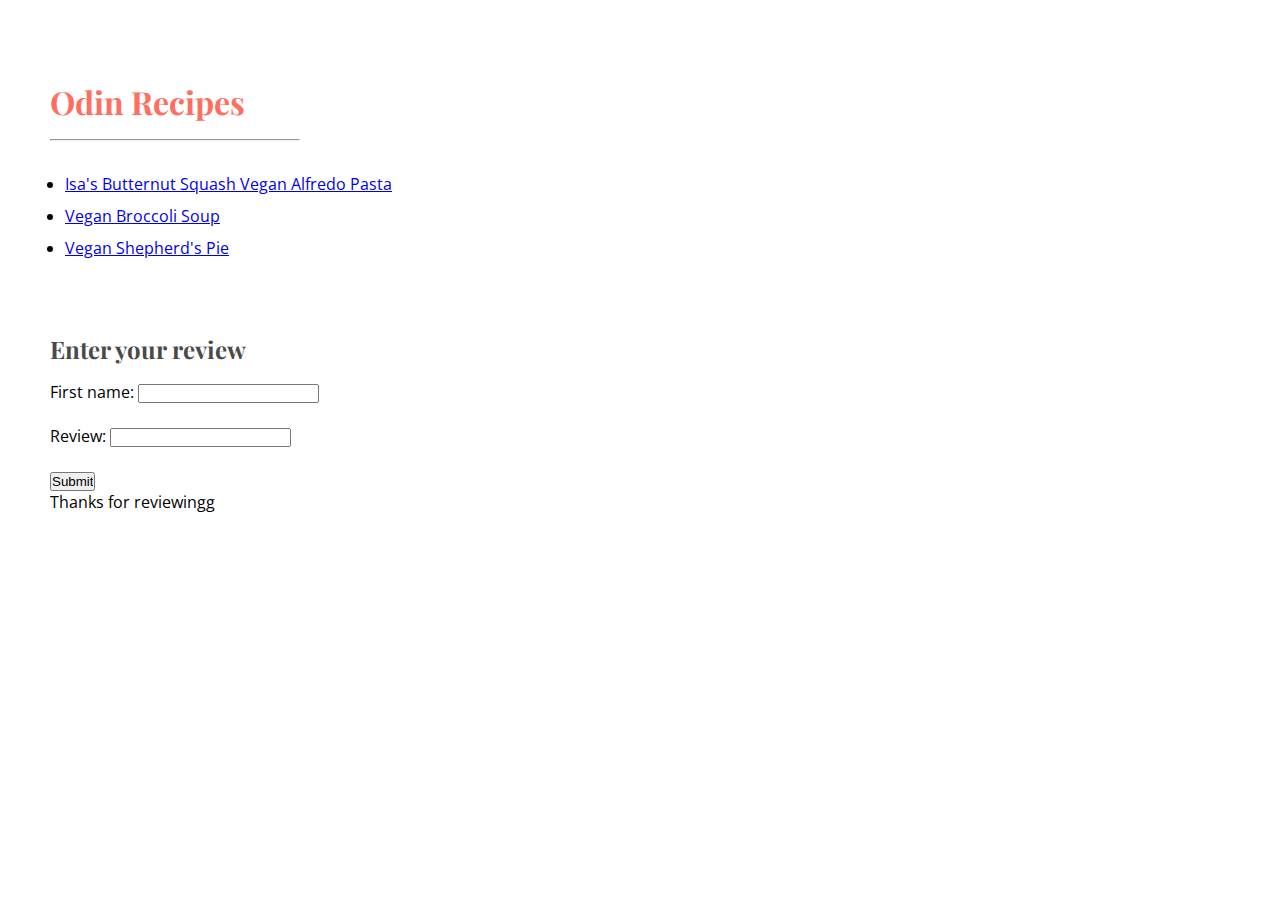
<file: index.html>
<!DOCTYPE html>
<html lang="en">
<head>
    <meta charset="UTF-8">
    <meta name="viewport" content="width=device-width, initial-scale=1.0">
    <title>Odin Recipes</title>

    <link rel="stylesheet" href="styles.css">
</head>
<body>
    <div class="container">
        <h1>Odin Recipes</h1>
        <hr>

        <ul>
            <li><a href="recipes/butternut-pasta.html">Isa's Butternut Squash Vegan Alfredo Pasta</a></li>
            <li><a href="recipes/broccoli-soup.html">Vegan Broccoli Soup</a></li>
            <li><a href="recipes/shepherd-pie.html">Vegan Shepherd's Pie</a></li>
        </ul>
    </div>
    <div class = "container"><br><br>
        <h2>Enter your review</h2>

<form action="/action_page.php">
  <label for="fname">First name: </label>
  <input type="text" id="fname" name="fname"><br><br>
  <label for="review">Review: </label>
  <input type="text" id="review" name="review"><br><br>
  <input type="submit" value="Submit">

<p>Thanks for reviewingg</p>

    </div>
</body>
</html>
</file>
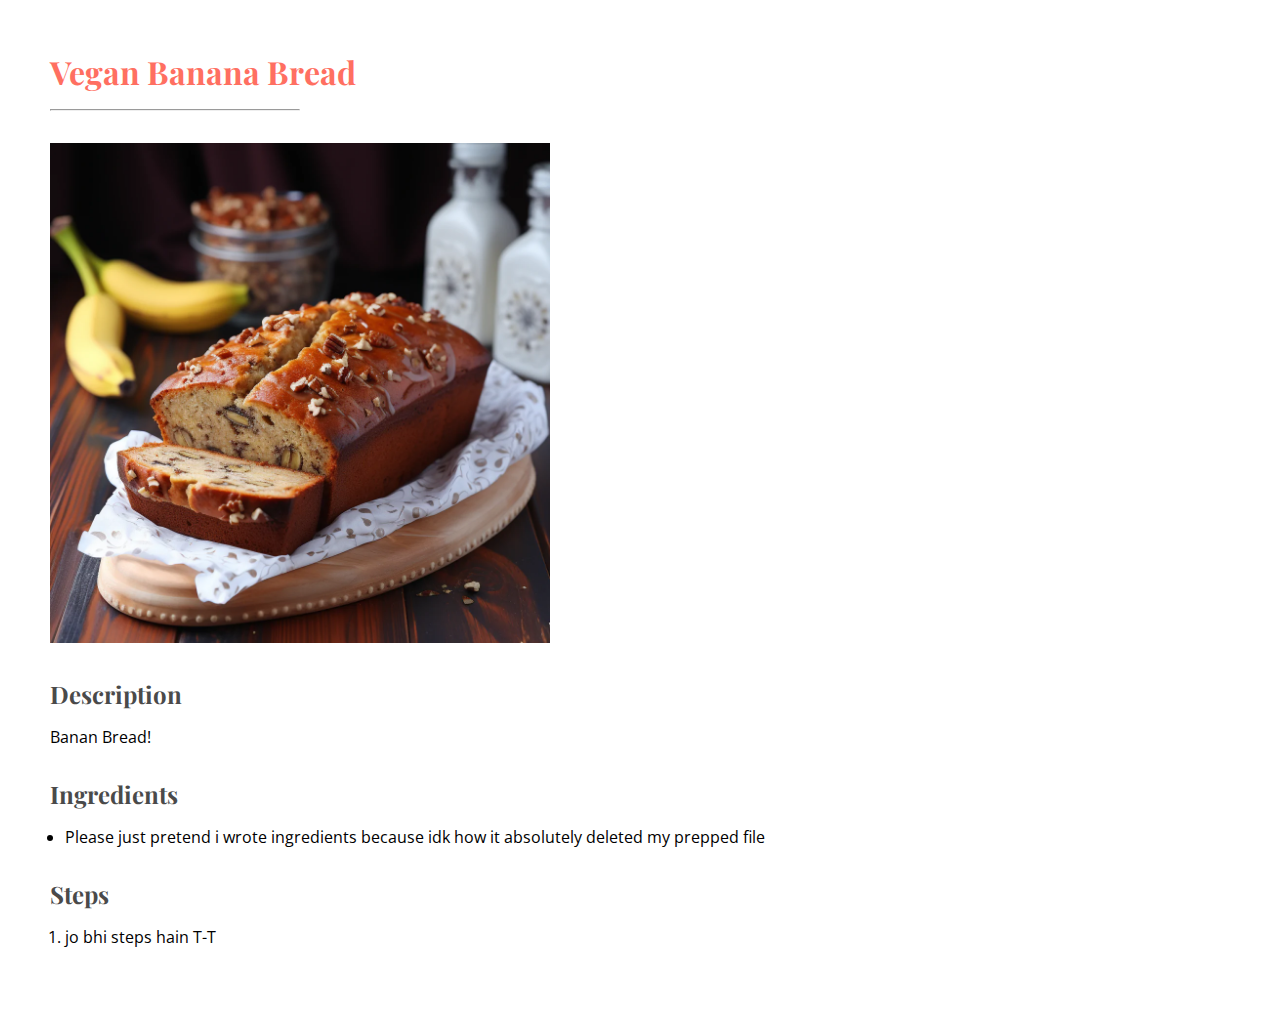
<file: recipes/banana-bread.html>
<!DOCTYPE html>
<html lang="en">
<head>
    <meta charset="UTF-8">
    <meta name="viewport" content="width=device-width, initial-scale=1.0">
    <title>Vegan Banana Bread| Odin Recipes</title>

    <link rel="stylesheet" href="../styles.css">
</head>
<body>
    <h1>Vegan Banana Bread</h1>
    <hr>

    <img src="../images/banana-bread.webp" alt="Banana Bread" height="500" width="500">
    
    <div>
        <h2>Description</h2>
        <p>Banan Bread!</p>
    </div>

    <div>
        <h2>Ingredients</h2>
        <ul>
            <li>Please just pretend i wrote ingredients because idk how it absolutely deleted my prepped file</li>
        </ul>          
    </div>

    <div>
        <h2>Steps</h2>
        <ol>
            <li>jo bhi steps hain T-T
            </li>
        </ol>          
    </div>
</body>
</html>
</file>
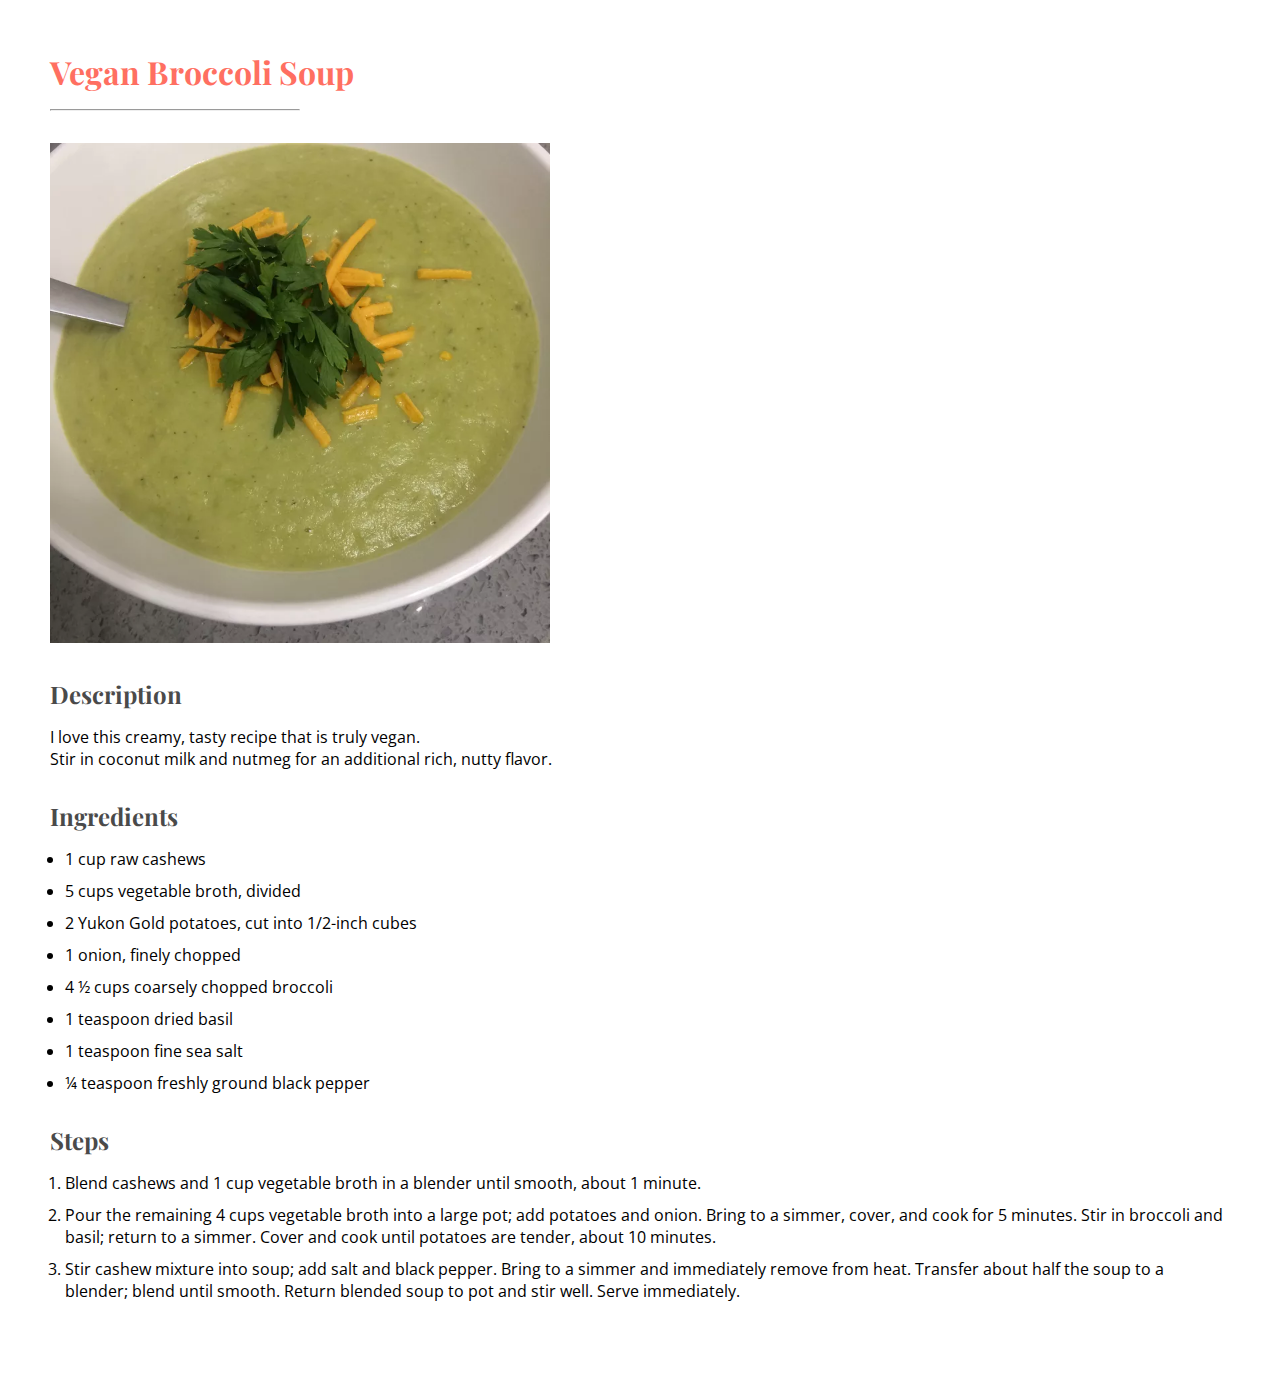
<file: recipes/broccoli-soup.html>
<!DOCTYPE html>
<html lang="en">
<head>
    <meta charset="UTF-8">
    <meta name="viewport" content="width=device-width, initial-scale=1.0">
    <title>Vegan Broccoli Soup | Odin Recipes</title>

    <link rel="stylesheet" href="../styles.css">
</head>
<body>
    <h1>Vegan Broccoli Soup</h1>
    <hr>

    <img src="../images/broccoli-soup.webp" alt="Yummy vegan broccoli soup" height="500" width="500">
    
    <div>
        <h2>Description</h2>
        <p>I love this creamy, tasty recipe that is truly vegan.</p>
        <p>Stir in coconut milk and nutmeg for an additional rich, nutty flavor.</p>
    </div>

    <div>
        <h2>Ingredients</h2>
        <ul>
            <li>1 cup raw cashews</li>
            <li>5 cups vegetable broth, divided</li>
            <li>2 Yukon Gold potatoes, cut into 1/2-inch cubes</li>
            <li>1 onion, finely chopped</li>
            <li>4 ½ cups coarsely chopped broccoli</li>
            <li>1 teaspoon dried basil</li>
            <li>1 teaspoon fine sea salt</li>
            <li>¼ teaspoon freshly ground black pepper</li>
        </ul>                  
    </div>

    <div>
        <h2>Steps</h2>
        <ol>
            <li>Blend cashews and 1 cup vegetable broth in a blender until smooth, about 1 minute.</li>
            <li>
              Pour the remaining 4 cups vegetable broth into a large pot; add potatoes and onion. 
              Bring to a simmer, cover, and cook for 5 minutes. 
              Stir in broccoli and basil; return to a simmer. Cover and cook until potatoes are tender, about 10 minutes.
            </li>
            <li>
              Stir cashew mixture into soup; add salt and black pepper. 
              Bring to a simmer and immediately remove from heat. 
              Transfer about half the soup to a blender; blend until smooth. 
              Return blended soup to pot and stir well. Serve immediately.
            </li>
        </ol>         
    </div>
</body>
</html>
</file>
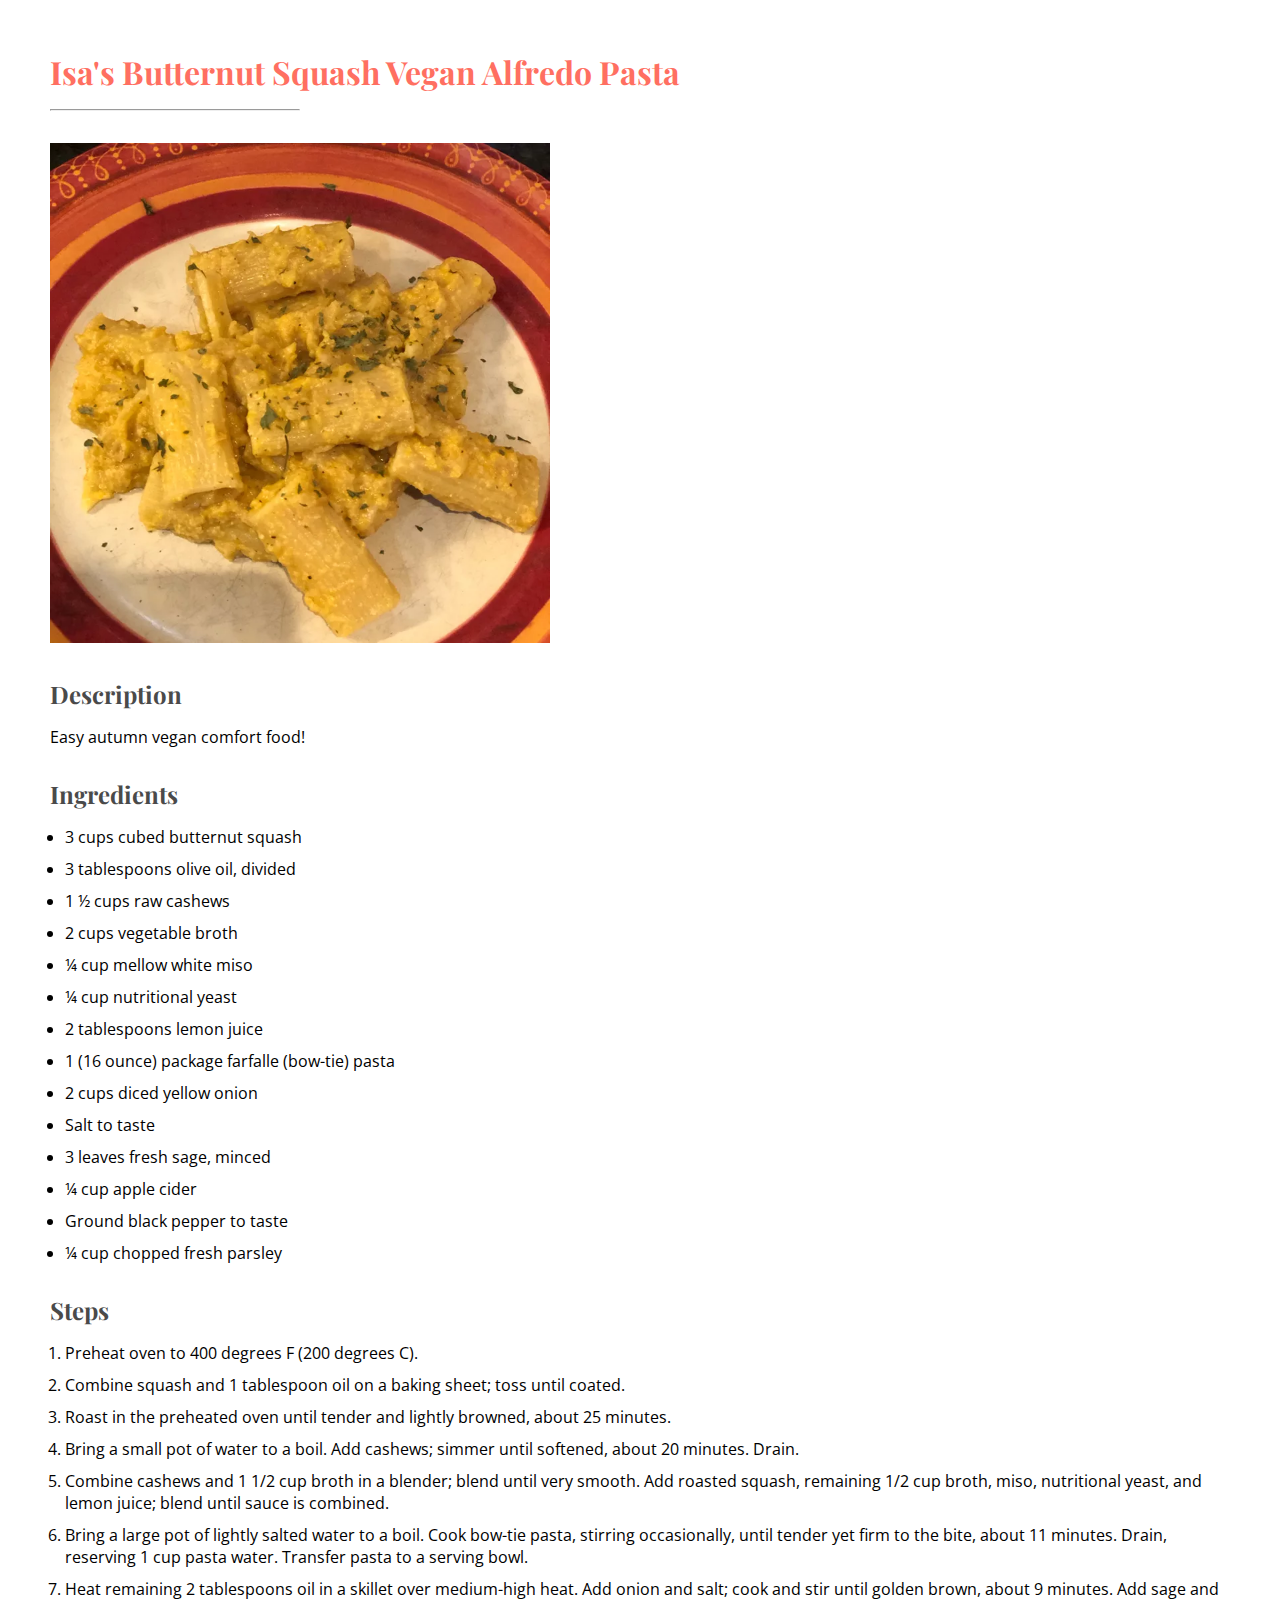
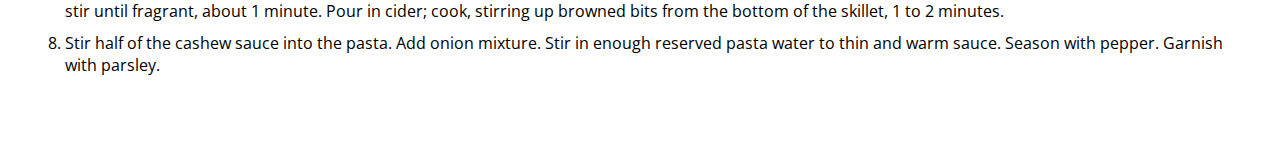
<file: recipes/butternut-pasta.html>
<!DOCTYPE html>
<html lang="en">
<head>
    <meta charset="UTF-8">
    <meta name="viewport" content="width=device-width, initial-scale=1.0">
    <title>Isa's Butternut Squash Vegan Alfredo Pasta | Odin Recipes</title>

    <link rel="stylesheet" href="../styles.css">
</head>
<body>
    <h1>Isa's Butternut Squash Vegan Alfredo Pasta</h1>
    <hr>

    <img src="../images/butternut-pasta.webp" alt="Delicious vegan butternut pasta" height="500" width="500">
    
    <div>
        <h2>Description</h2>
        <p>Easy autumn vegan comfort food!</p>
    </div>

    <div>
        <h2>Ingredients</h2>
        <ul>
            <li>3 cups cubed butternut squash</li>
            <li>3 tablespoons olive oil, divided</li>
            <li>1 ½ cups raw cashews</li>
            <li>2 cups vegetable broth</li>
            <li>¼ cup mellow white miso</li>
            <li>¼ cup nutritional yeast</li>
            <li>2 tablespoons lemon juice</li>
            <li>1 (16 ounce) package farfalle (bow-tie) pasta</li>
            <li>2 cups diced yellow onion</li>
            <li>Salt to taste</li>
            <li>3 leaves fresh sage, minced</li>
            <li>¼ cup apple cider</li>
            <li>Ground black pepper to taste</li>
            <li>¼ cup chopped fresh parsley</li>
        </ul>          
    </div>

    <div>
        <h2>Steps</h2>
        <ol>
            <li>Preheat oven to 400 degrees F (200 degrees C).</li>
            <li>Combine squash and 1 tablespoon oil on a baking sheet; toss until coated.</li>
            <li>Roast in the preheated oven until tender and lightly browned, about 25 minutes.</li>
            <li>Bring a small pot of water to a boil. Add cashews; simmer until softened, about 20 minutes. Drain.</li>
            <li>
              Combine cashews and 1 1/2 cup broth in a blender; blend until very smooth. 
              Add roasted squash, remaining 1/2 cup broth, miso, nutritional yeast, and lemon juice; blend until sauce is combined.
            </li>
            <li>
              Bring a large pot of lightly salted water to a boil. Cook bow-tie pasta, stirring occasionally, until tender yet firm to the bite, about 11 minutes. 
              Drain, reserving 1 cup pasta water. Transfer pasta to a serving bowl.
            </li>
            <li>
              Heat remaining 2 tablespoons oil in a skillet over medium-high heat. 
              Add onion and salt; cook and stir until golden brown, about 9 minutes. 
              Add sage and stir until fragrant, about 1 minute. 
              Pour in cider; cook, stirring up browned bits from the bottom of the skillet, 1 to 2 minutes.
            </li>
            <li>
              Stir half of the cashew sauce into the pasta. Add onion mixture. 
              Stir in enough reserved pasta water to thin and warm sauce. Season with pepper. Garnish with parsley.
            </li>
        </ol>          
    </div>
</body>
</html>
</file>
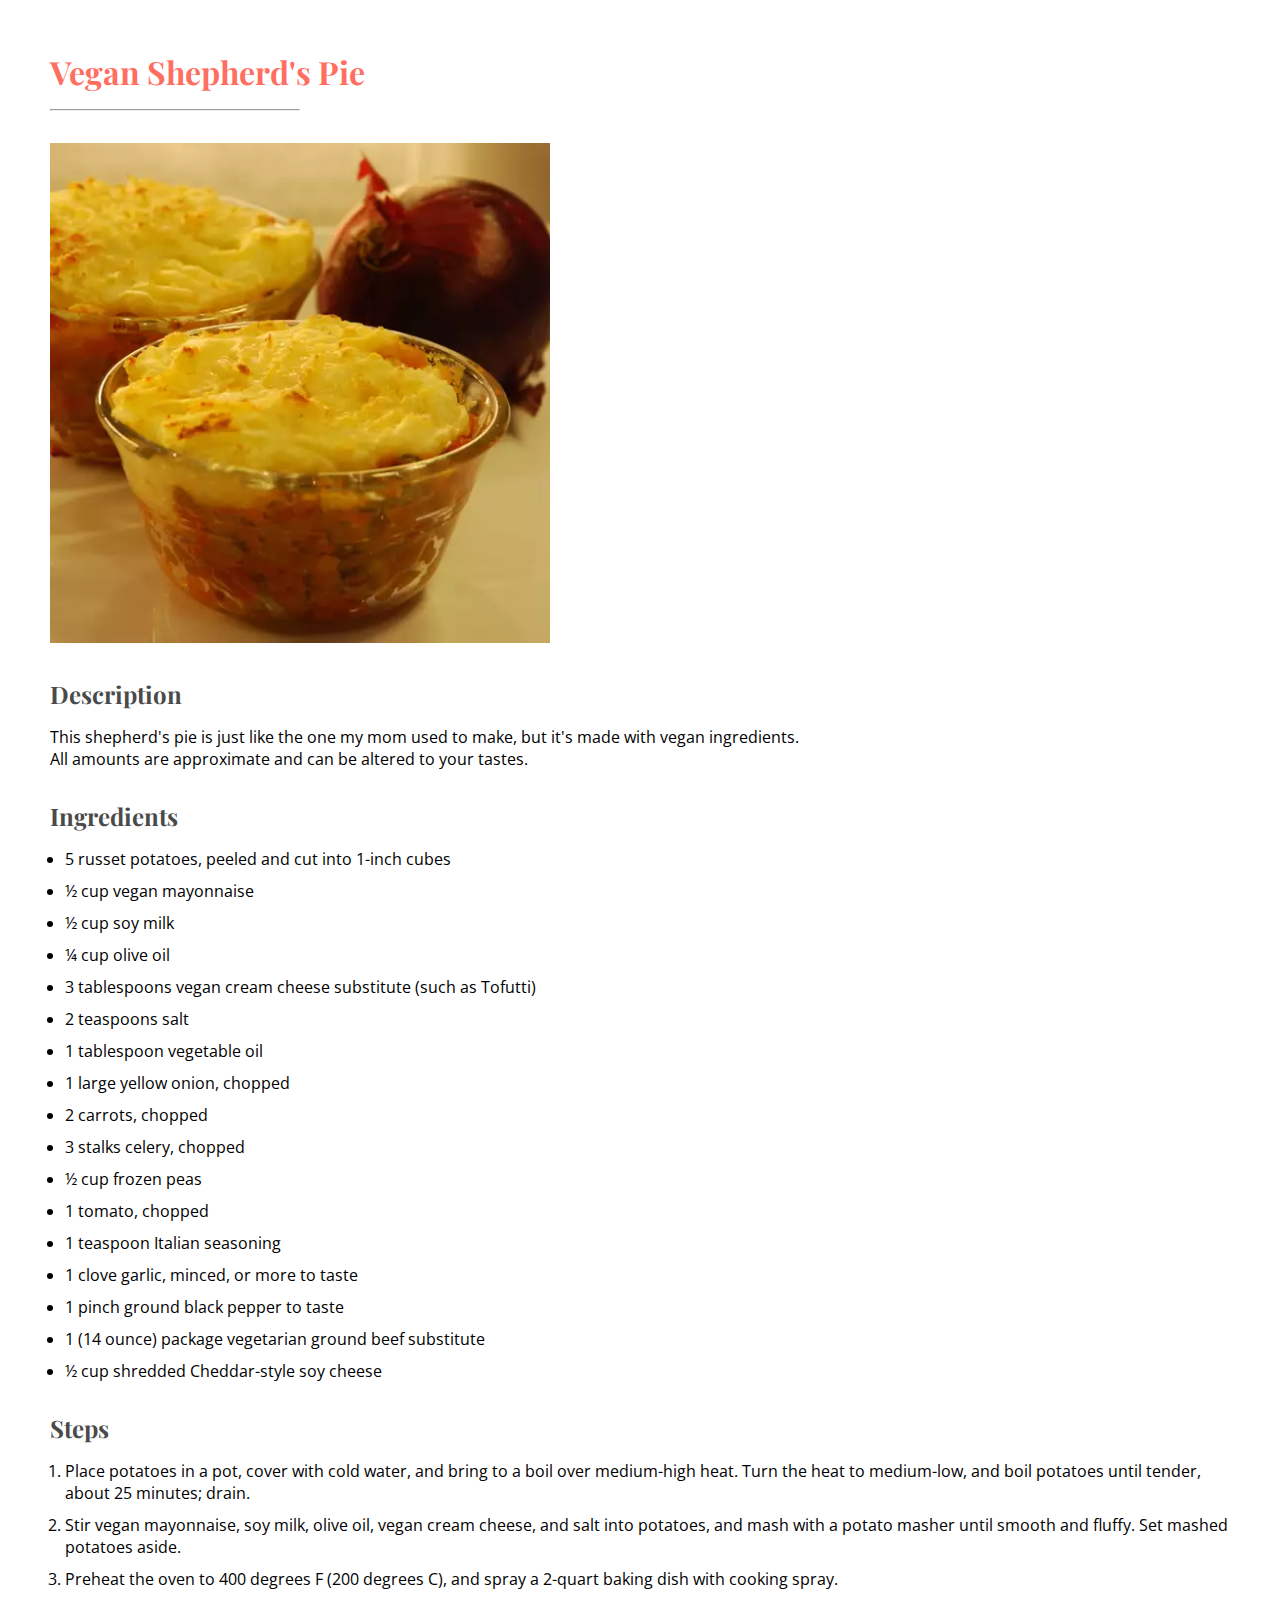
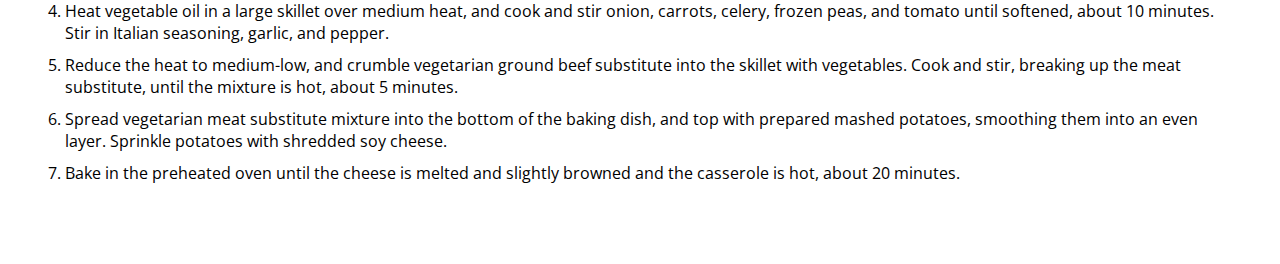
<file: recipes/shepherd-pie.html>
<!DOCTYPE html>
<html lang="en">
<head>
    <meta charset="UTF-8">
    <meta name="viewport" content="width=device-width, initial-scale=1.0">
    <title>Vegan Shepherd's Pie | Odin Recipes</title>

    <link rel="stylesheet" href="../styles.css">
</head>
<body>
    <h1>Vegan Shepherd's Pie</h1>
    <hr>

    <img src="../images/shepherd-pie.webp" alt="Ready to eat vegan shepherd's pie" height="500" width="500">
    
    <div>
        <h2>Description</h2>
        <p>This shepherd's pie is just like the one my mom used to make, but it's made with vegan ingredients.</p>
        <p>All amounts are approximate and can be altered to your tastes.</p>
    </div>

    <div>
        <h2>Ingredients</h2>

        <ul>
            <li>5 russet potatoes, peeled and cut into 1-inch cubes</li>
            <li>½ cup vegan mayonnaise</li>
            <li>½ cup soy milk</li>
            <li>¼ cup olive oil</li>
            <li>3 tablespoons vegan cream cheese substitute (such as Tofutti)</li>
            <li>2 teaspoons salt</li>
            <li>1 tablespoon vegetable oil</li>
            <li>1 large yellow onion, chopped</li>
            <li>2 carrots, chopped</li>
            <li>3 stalks celery, chopped</li>
            <li>½ cup frozen peas</li>
            <li>1 tomato, chopped</li>
            <li>1 teaspoon Italian seasoning</li>
            <li>1 clove garlic, minced, or more to taste</li>
            <li>1 pinch ground black pepper to taste</li>
            <li>1 (14 ounce) package vegetarian ground beef substitute</li>
            <li>½ cup shredded Cheddar-style soy cheese</li>
        </ul>         
    </div>

    <div>
        <h2>Steps</h2>
        <ol>
            <li>
              Place potatoes in a pot, cover with cold water, and bring to a boil over medium-high heat. 
              Turn the heat to medium-low, and boil potatoes until tender, about 25 minutes; drain.
            </li>
            <li>
              Stir vegan mayonnaise, soy milk, olive oil, vegan cream cheese, and salt into potatoes, 
              and mash with a potato masher until smooth and fluffy. Set mashed potatoes aside.
            </li>
            <li>
              Preheat the oven to 400 degrees F (200 degrees C), and spray a 2-quart baking dish with cooking spray.
            </li>
            <li>
              Heat vegetable oil in a large skillet over medium heat, and cook and stir onion, carrots, celery, frozen peas, and tomato until softened, about 10 minutes. 
              Stir in Italian seasoning, garlic, and pepper.
            </li>
            <li>
              Reduce the heat to medium-low, and crumble vegetarian ground beef substitute into the skillet with vegetables. 
              Cook and stir, breaking up the meat substitute, until the mixture is hot, about 5 minutes.
            </li>
            <li>
              Spread vegetarian meat substitute mixture into the bottom of the baking dish, and top with prepared mashed potatoes, smoothing them into an even layer. 
              Sprinkle potatoes with shredded soy cheese.
            </li>
            <li>
              Bake in the preheated oven until the cheese is melted and slightly browned and the casserole is hot, about 20 minutes.
            </li>
        </ol>                   
    </div>
</body>
</html>
</file>
<file: styles.css>
/* Import Google Fonts */
@import url('https://fonts.googleapis.com/css2?family=Playfair+Display:wght@700&family=Open+Sans:wght@400&display=swap');

/* General */
* {
    box-sizing: border-box;
    margin: 0;
    padding: 0;
}

h1, h2{
    font-family: 'Playfair Display', serif;
}

body, p {
    font-family: 'Open Sans', sans-serif;
}

body {
    padding: 50px;
}

h1 {
    margin-bottom: 1rem;
    color: #FF6F61;
}

h2 {
    margin-bottom: 1rem;
    color: #4A4A4A;
}

ul, ol {
    margin-left: 15px;
}

li {
    margin-top: 10px;
}

hr {
    color: #4A4A4A;
    margin-bottom: 2rem;
    width: 250px;
}

div {
    margin: 30px 0px;
}
</file>
